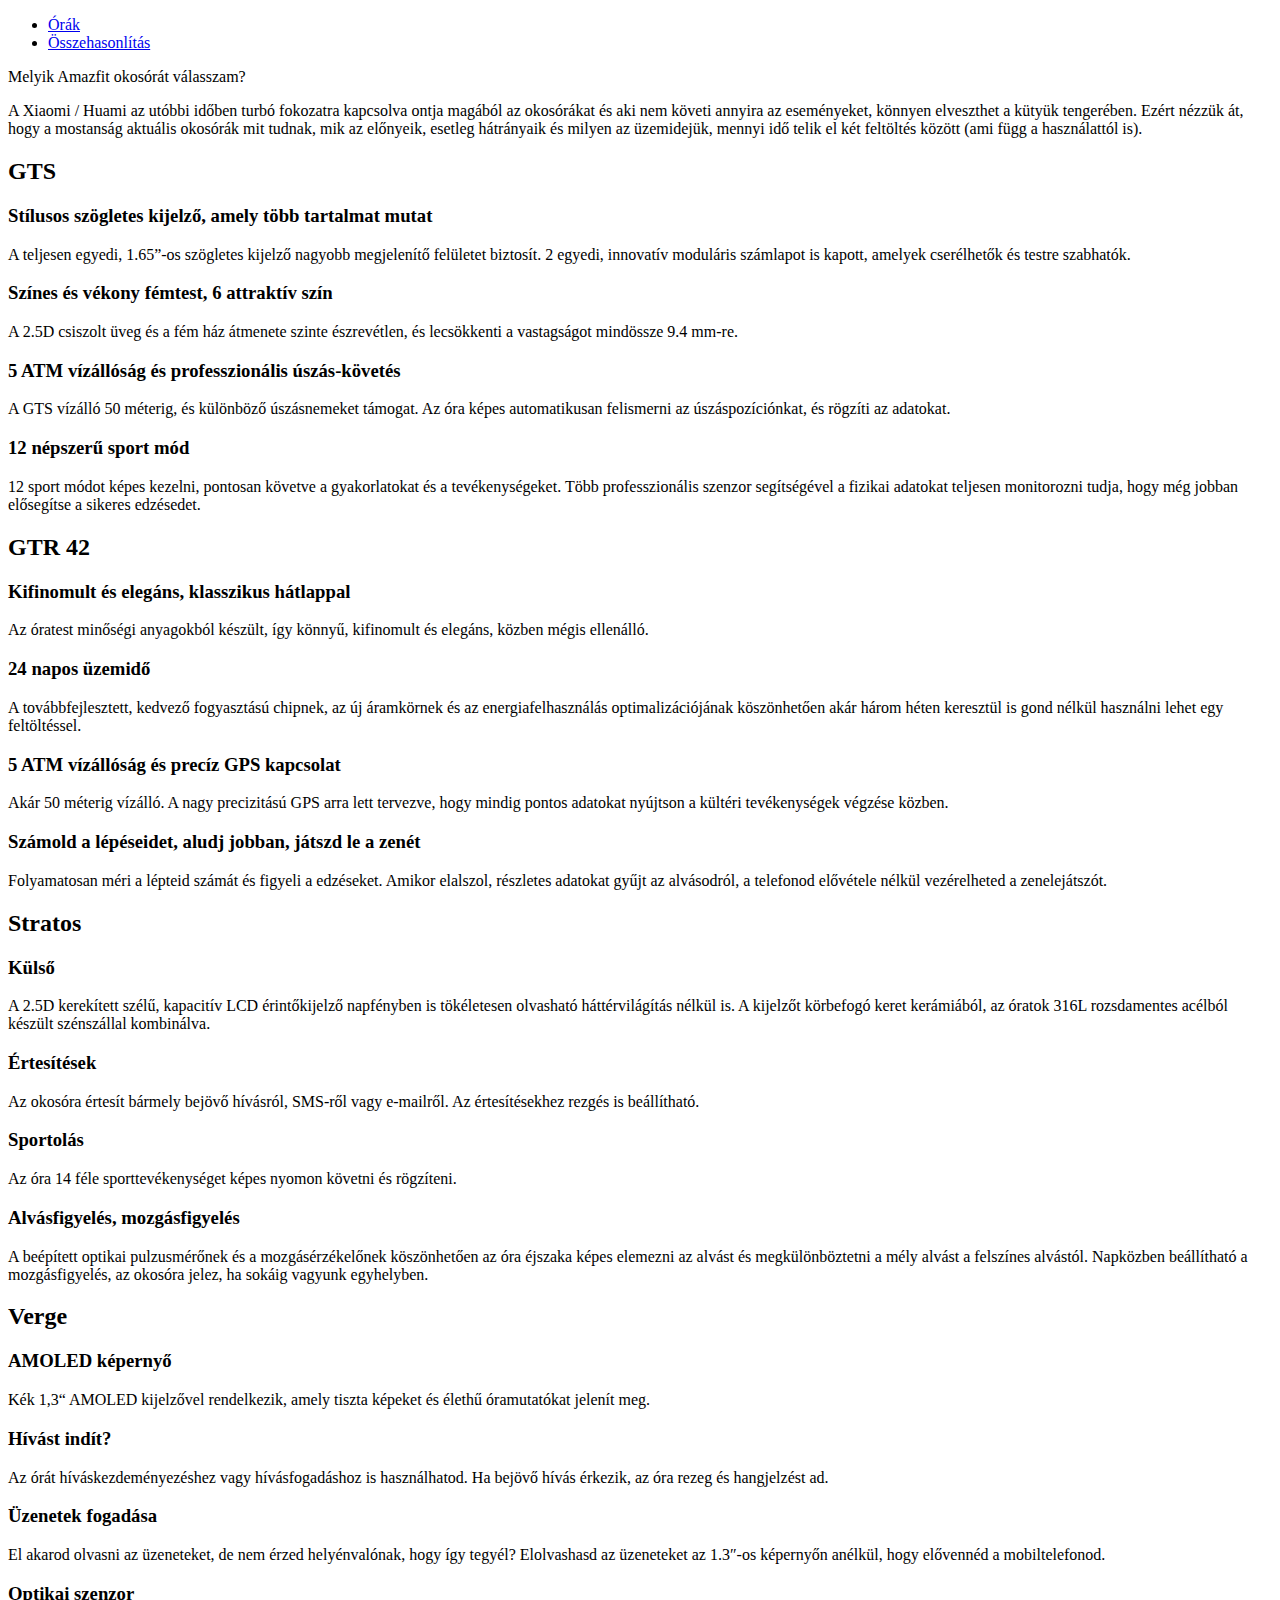
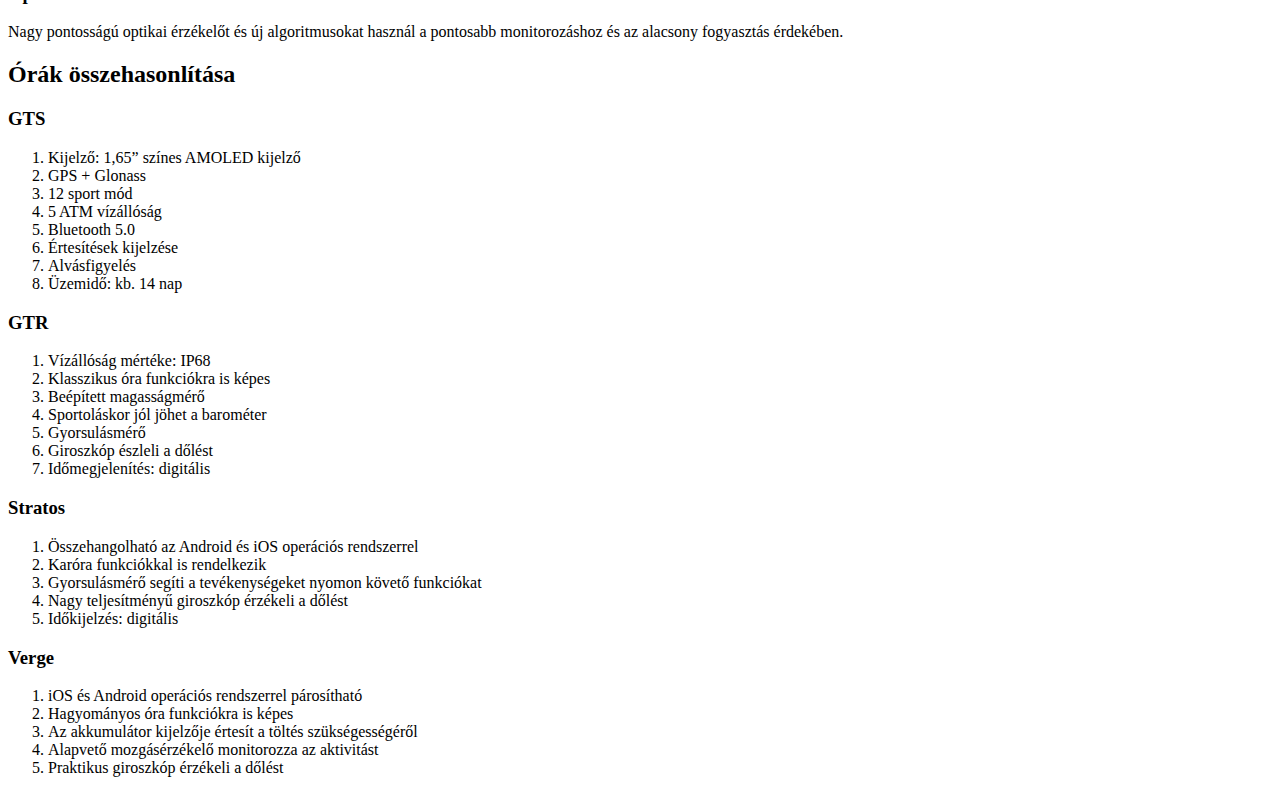
<file: 20230531_Alapvizsga_2/források/2. feladat/index.html>
﻿<!DOCTYPE html>
<html>

<head>
    <meta name="viewport" content="width=device-width, initial-scale=1, shrink-to-fit=no">
    <script src="bootstrap/js/jquery-3.5.1.min.js"></script>
    <script src="bootstrap/js/bootstrap.min.js"></script>
</head>

<body>
    <header class="container h-100">
        <nav class="navbar navbar-expand-sm justify-content-center">
            <ul class="navbar-nav">
            
                <li class="nav-item">
                    <a class="nav-link text-light" href="#orak">Órák</a>
                </li>
            
                <li class="nav-item">
                    <a class="nav-link text-light" href="#hasonlitas">Összehasonlítás</a>
                </li>
            </ul>
        </nav>
    </header>


    <div class="container h-100">
		 <!--Amazfit órák --> 
		<article class="row">
            <div class="col-12">
                <p>Melyik Amazfit okosórát válasszam?</p>
                <p>
                    A Xiaomi / Huami az utóbbi időben turbó fokozatra kapcsolva ontja magából
                     az okosórákat és aki nem követi annyira az eseményeket, könnyen elveszthet a 
                     kütyük tengerében. Ezért nézzük át, hogy a mostanság aktuális okosórák mit 
                     tudnak, mik az előnyeik, esetleg hátrányaik és milyen az üzemidejük, 
                     mennyi idő telik el két feltöltés között (ami függ a használattól is).
                </p>
            </div>
        </article>
        
        <article class="row" id="orak">
            <div class="">
                <h2>GTS</h2>
                <h3>Stílusos szögletes kijelző, amely több tartalmat mutat</h3>
				<p>A teljesen egyedi, 1.65”-os szögletes kijelző nagyobb megjelenítő felületet biztosít. 2 egyedi, innovatív moduláris számlapot is kapott, amelyek cserélhetők és testre szabhatók.</p>
				<h3>Színes és vékony fémtest, 6 attraktív szín</h3>
				<p>A 2.5D csiszolt üveg és a fém ház átmenete szinte észrevétlen, és lecsökkenti a vastagságot mindössze 9.4 mm-re.</p>
				<h3>5 ATM vízállóság és professzionális úszás-követés</h3>
				<p>A GTS vízálló 50 méterig, és különböző úszásnemeket támogat. Az óra képes automatikusan felismerni az úszáspozíciónkat, és rögzíti az adatokat.</p>
				<h3>12 népszerű sport mód</h3>
				<p>12 sport módot képes kezelni, pontosan követve a gyakorlatokat és a tevékenységeket. Több professzionális szenzor segítségével a fizikai adatokat teljesen monitorozni tudja, hogy még jobban elősegítse a sikeres edzésedet.</p>
            </div>

            <div class="">
                <h2>GTR 42</h2>
                <h3>Kifinomult és elegáns, klasszikus hátlappal</h3>
				<p>Az óratest minőségi anyagokból készült, így könnyű, kifinomult és elegáns, közben mégis ellenálló.</p>
				<h3>24 napos üzemidő</h3>
				<p>A továbbfejlesztett, kedvező fogyasztású chipnek, az új áramkörnek és az energiafelhasználás optimalizációjának köszönhetően akár három héten keresztül is gond nélkül használni lehet egy feltöltéssel.</p>
				<h3>5 ATM vízállóság és precíz GPS kapcsolat</h3>
				<p>Akár 50 méterig vízálló. A nagy precizitású GPS arra lett tervezve, hogy mindig pontos adatokat nyújtson a kültéri tevékenységek végzése közben.</p>
				<h3>Számold a lépéseidet, aludj jobban, játszd le a zenét</h3>
				<p>Folyamatosan méri a lépteid számát és figyeli a edzéseket. Amikor elalszol, részletes adatokat gyűjt az alvásodról, a telefonod elővétele nélkül vezérelheted a zenelejátszót.</p>
            </div>
            
            <div class="">
                <h2>Stratos</h2>
                <h3>Külső</h3>
				<p>A 2.5D kerekített szélű, kapacitív LCD érintőkijelző napfényben is tökéletesen olvasható háttérvilágítás nélkül is. A kijelzőt körbefogó keret kerámiából, az óratok 316L rozsdamentes acélból készült szénszállal kombinálva.</p>
				<h3>Értesítések</h3>
				<p>Az okosóra értesít bármely bejövő hívásról, SMS-ről vagy e-mailről. Az értesítésekhez rezgés is beállítható.</p>
				<h3>Sportolás</h3>
				<p>Az óra 14 féle sporttevékenységet képes nyomon követni és rögzíteni. </p>
				<h3>Alvásfigyelés, mozgásfigyelés</h3>
				<p>A beépített optikai pulzusmérőnek és a mozgásérzékelőnek köszönhetően az óra éjszaka képes elemezni az alvást és megkülönböztetni a mély alvást a felszínes alvástól. Napközben beállítható a mozgásfigyelés, az okosóra jelez, ha sokáig vagyunk egyhelyben.</p>
            </div>

            <div class="">
                <h2>Verge</h2>
                <h3>AMOLED képernyő</h3>
				<p>Kék 1,3“ AMOLED kijelzővel rendelkezik, amely tiszta képeket és élethű óramutatókat jelenít meg.</p>
				<h3>Hívást indít?</h3>
				<p>Az órát híváskezdeményezéshez vagy hívásfogadáshoz is használhatod. Ha bejövő hívás érkezik, az óra rezeg és hangjelzést ad.</p>
				<h3>Üzenetek fogadása</h3>
				<p>El akarod olvasni az üzeneteket, de nem érzed helyénvalónak, hogy így tegyél? Elolvashasd az üzeneteket az 1.3″-os képernyőn anélkül, hogy elővennéd a mobiltelefonod.</p>
				<h3>Optikai szenzor</h3>
				<p>Nagy pontosságú optikai érzékelőt és új algoritmusokat használ a pontosabb monitorozáshoz és az alacsony fogyasztás érdekében.</p>
            </div>
        </article>
  
        <!-- Összehasonlítás -->
		<section id="hasonlitas">
			<h2>Órák összehasonlítása</h2>

			<div class="row">
				<div class="col-lg-3 p-2">
					<div class="p-3 bg-light h-100">
						<h3>GTS</h3>
						<ol>
							<li>Kijelző: 1,65” színes AMOLED kijelző</li>
							<li>GPS + Glonass</li>
							<li>12 sport mód</li>
							<li>5 ATM vízállóság</li>
							<li>Bluetooth 5.0</li>
							<li>Értesítések kijelzése</li>
							<li>Alvásfigyelés</li>
							<li>Üzemidő: kb. 14 nap</li>
						</ol>
					</div>
				</div>
				<div class="col-lg-3 p-2">
					<div class="p-3 bg-light h-100">
						<h3>GTR</h3>
						<ol>
							<li>Vízállóság mértéke: IP68</li>
							<li>Klasszikus óra funkciókra is képes</li>
							<li>Beépített magasságmérő</li>
							<li>Sportoláskor jól jöhet a barométer</li>
							<li>Gyorsulásmérő</li>
							<li>Giroszkóp észleli a dőlést</li>
							<li>Időmegjelenítés: digitális</li>
						</ol>
					</div>
				</div>
				<div class="col-lg-3 p-2">
					<div class="p-3 bg-light h-100">
						<h3>Stratos</h3>
						<ol>
							<li>Összehangolható az Android és iOS operációs rendszerrel</li>
							<li>Karóra funkciókkal is rendelkezik</li>
							<li>Gyorsulásmérő segíti a tevékenységeket nyomon követő funkciókat</li>
							<li>Nagy teljesítményű giroszkóp érzékeli a dőlést</li>
							<li>Időkijelzés: digitális</li>
						</ol>
					</div>
				</div>
				<div class="col-lg-3 p-2">
					<div class="p-3 bg-light h-100">
						<h3>Verge</h3>
						<ol>
							<li>iOS és Android operációs rendszerrel párosítható</li>
							<li>Hagyományos óra funkciókra is képes</li>
							<li>Az akkumulátor kijelzője értesít a töltés szükségességéről</li>
							<li>Alapvető mozgásérzékelő monitorozza az aktivitást</li>
							<li>Praktikus giroszkóp érzékeli a dőlést</li>
						</ol>
					</div>
				</div>
			</div>
        </section>
    </div>
    <!--Lábléc-->
    
</body>

</html>
</file>
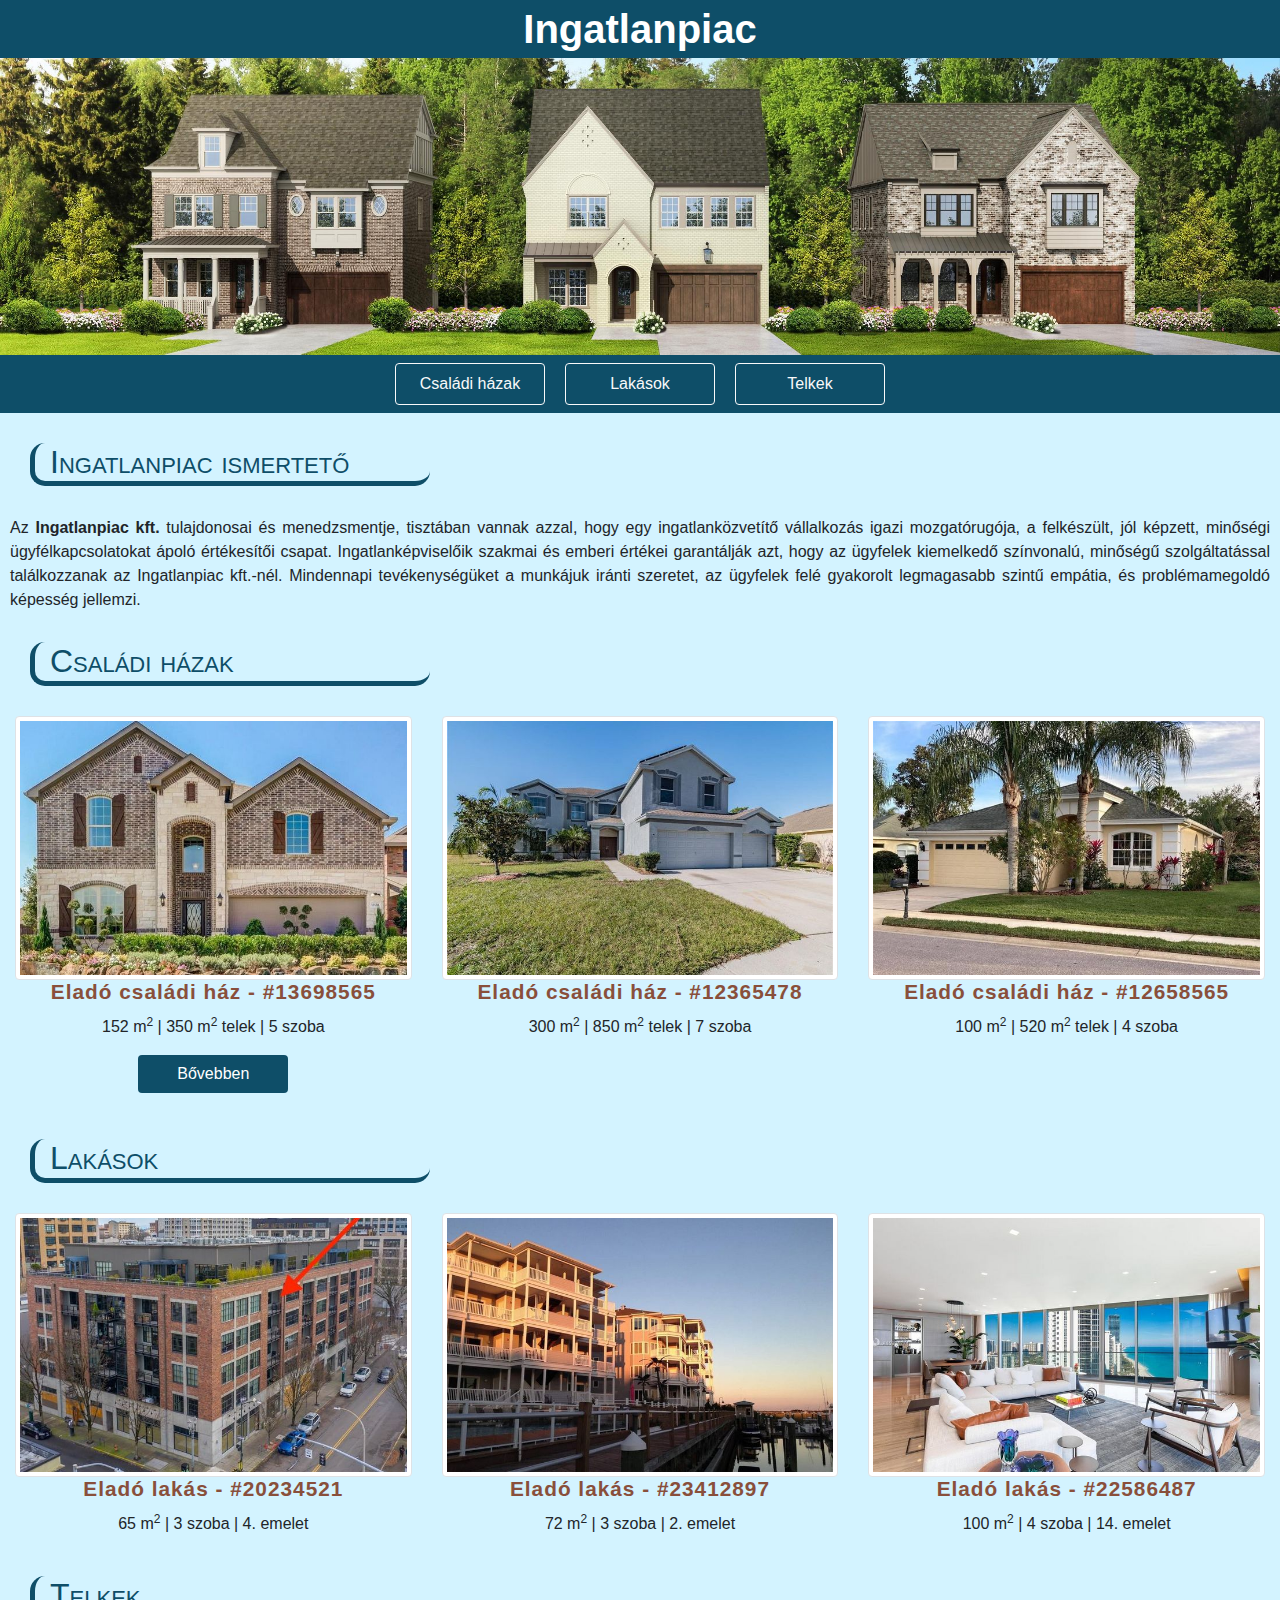
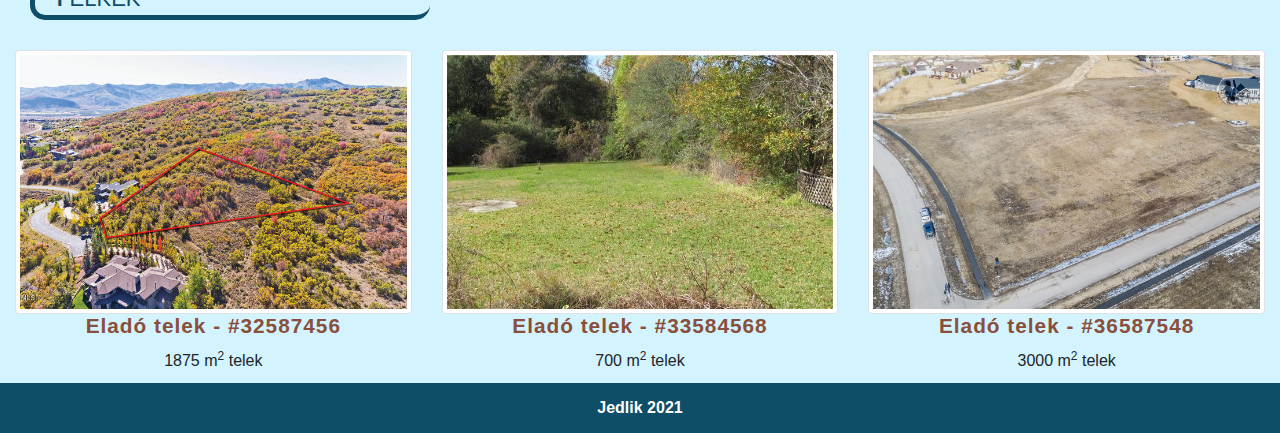
<file: 20230601_Alapvizsga_3/források/2. feladat/index.html>
<!DOCTYPE html>
<html lang="hu">

<head>
    <meta charset="UTF-8">
    <meta name="viewport" content="width=device-width, initial-scale=1, shrink-to-fit=no" />
    <title>Ingatlanpiac</title>
    <link rel="stylesheet" href="bootstrap.min.css">
    <link rel="stylesheet" href="style.css">
</head>

<body>
    <!--Fejléc-->
    <header>
       <h1>Ingatlanpiac</h1>
       <img src="kepek/header.jpg" alt="Ingatlanpiac" title="Ingatlanpiac">
    </header>

    <!--Menü-->
    <nav class="navbar navbar-expand-sm justify-content-center">
        <ul class="navbar-nav font-weight-bold">
            <li class="nav-item">
                <a class="nav-link btn btn-outline-light" href="#csaladi">Családi házak</a>
            </li>
            <li class="nav-item">
                <a class="nav-link btn btn-outline-light" href="#lakas">Lakások</a>
            </li>
            <li class="nav-item">
                <a class="nav-link btn btn-outline-light" href="#telek">Telkek</a>
            </li>
        </ul>
    </nav>

    <!--Ismertető-->
    <h2>Ingatlanpiac ismertető</h2>
    <p>Az <span style="font-weight: bold;">Ingatlanpiac kft.</span> tulajdonosai és menedzsmentje, tisztában vannak azzal, hogy egy ingatlanközvetítő vállalkozás igazi mozgatórugója, a felkészült, jól képzett, minőségi ügyfélkapcsolatokat ápoló értékesítői csapat. Ingatlanképviselőik szakmai és emberi értékei garantálják azt, hogy az ügyfelek kiemelkedő színvonalú, minőségű szolgáltatással találkozzanak az Ingatlanpiac kft.-nél. Mindennapi tevékenységüket a munkájuk iránti szeretet, az ügyfelek felé gyakorolt legmagasabb szintű empátia, és problémamegoldó képesség jellemzi.</p>

    <!--Családi házak-->
    <h2 id="csaladi">Családi házak</h2>
    <div class="row w-100 m-0">
        <div class="col-md-6 col-lg-4 ">
            <img src="kepek/haz01_1.jpg" alt="haz01" title="haz01" class="img-thumbnail">
            <h3>Eladó családi ház - #13698565</h3>
            <p class="text-center">152 m<sup>2</sup> | 350 m<sup>2</sup> telek | 5 szoba</p>
            <a href="haz01.html" class="btn gomb my-3 mx-auto d-block" >Bővebben</a>
        </div>
        <div class="col-md-6 col-lg-4 ">
            <img src="kepek/haz02_1.jpg" alt="haz02" title="haz02" class="img-thumbnail">
            <h3>Eladó családi ház - #12365478</h3>
            <p class="text-center">300 m<sup>2</sup> | 850 m<sup>2</sup> telek | 7 szoba</p>
        </div>
        <div class="col-md-6 col-lg-4 ">
            <img src="kepek/haz03_1.jpg" alt="haz03" title="haz03" class="img-thumbnail">
            <h3>Eladó családi ház - #12658565</h3>
            <p class="text-center">100 m<sup>2</sup> | 520 m<sup>2</sup> telek | 4 szoba</p>
        </div>
    </div>

    <!--Lakások-->
    <h2 id="lakas">Lakások</h2>
    <div class="row w-100 m-0 ">
        <div class="col-md-6 col-lg-4 ">
            <img src="kepek/lakas01.jpg" alt="lakas01" title="lakas01" class="img-thumbnail">
            <h3>Eladó lakás - #20234521</h3>
            <p class="text-center">65 m<sup>2</sup> | 3 szoba | 4. emelet</p>
        </div>
        <div class="col-md-6 col-lg-4 ">
            <img src="kepek/lakas02.jpg" alt="lakas02" title="lakas02" class="img-thumbnail">
            <h3>Eladó lakás - #23412897</h3>
            <p class="text-center">72 m<sup>2</sup> | 3 szoba | 2. emelet</p>
        </div>
        <div class="col-md-6 col-lg-4 ">
            <img src="kepek/lakas03.jpg" alt="lakas03" title="lakas03" class="img-thumbnail">
            <h3>Eladó lakás - #22586487</h3>
            <p class="text-center">100 m<sup>2</sup> | 4 szoba | 14. emelet</p>
        </div>
    </div>

    <!--Telkek-->
    <h2 id="telek">Telkek</h2>
    <div class="row w-100 m-0">
        <div class="col-md-6 col-lg-4 ">
            <img src="kepek/telek01.jpg" alt="telek01" title="telek01" class="img-thumbnail">
            <h3>Eladó telek - #32587456</h3>
            <p class="text-center">1875 m<sup>2</sup> telek</p>
        </div>
        <div class="col-md-6 col-lg-4 ">
            <img src="kepek/telek02.jpg" alt="telek02" title="telek02" class="img-thumbnail">
            <h3>Eladó telek - #33584568</h3>
            <p class="text-center">700 m<sup>2</sup> telek</p>
        </div>
        <div class="col-md-6 col-lg-4 ">
            <img src="kepek/telek03.jpg" alt="telek03" title="telek03" class="img-thumbnail">
            <h3>Eladó telek - #36587548</h3>
            <p class="text-center">3000 m<sup>2</sup> telek</p>
        </div>
    </div>

    <!--Lábléc-->
    <div class="lablec text-center">
        <a href="https:\\www.jedlik.eu" target="_blank">Jedlik 2021</a>
    </div>
    
    <script src="jquery.min.js"></script>
    <script src="popper.min.js"></script>
    <script src="bootstrap.min.js"></script>
</body>

</html>
</file>
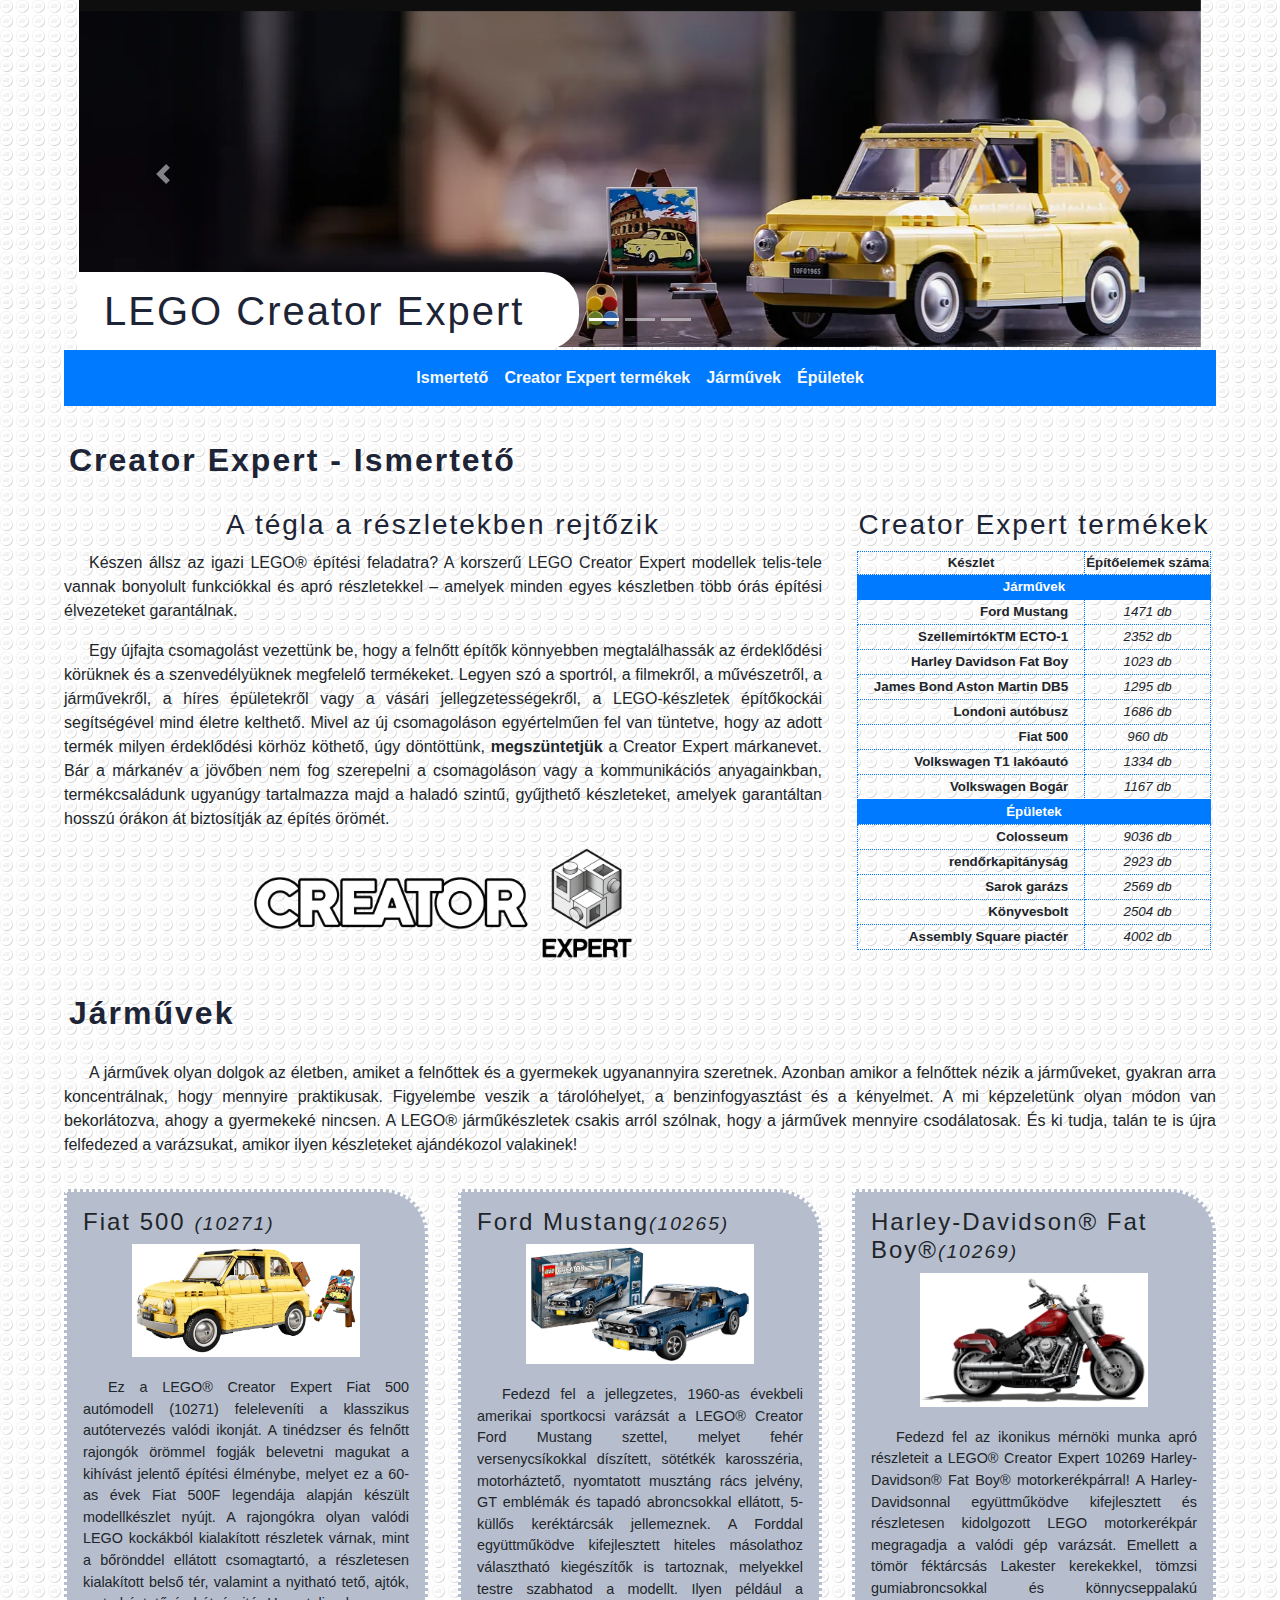
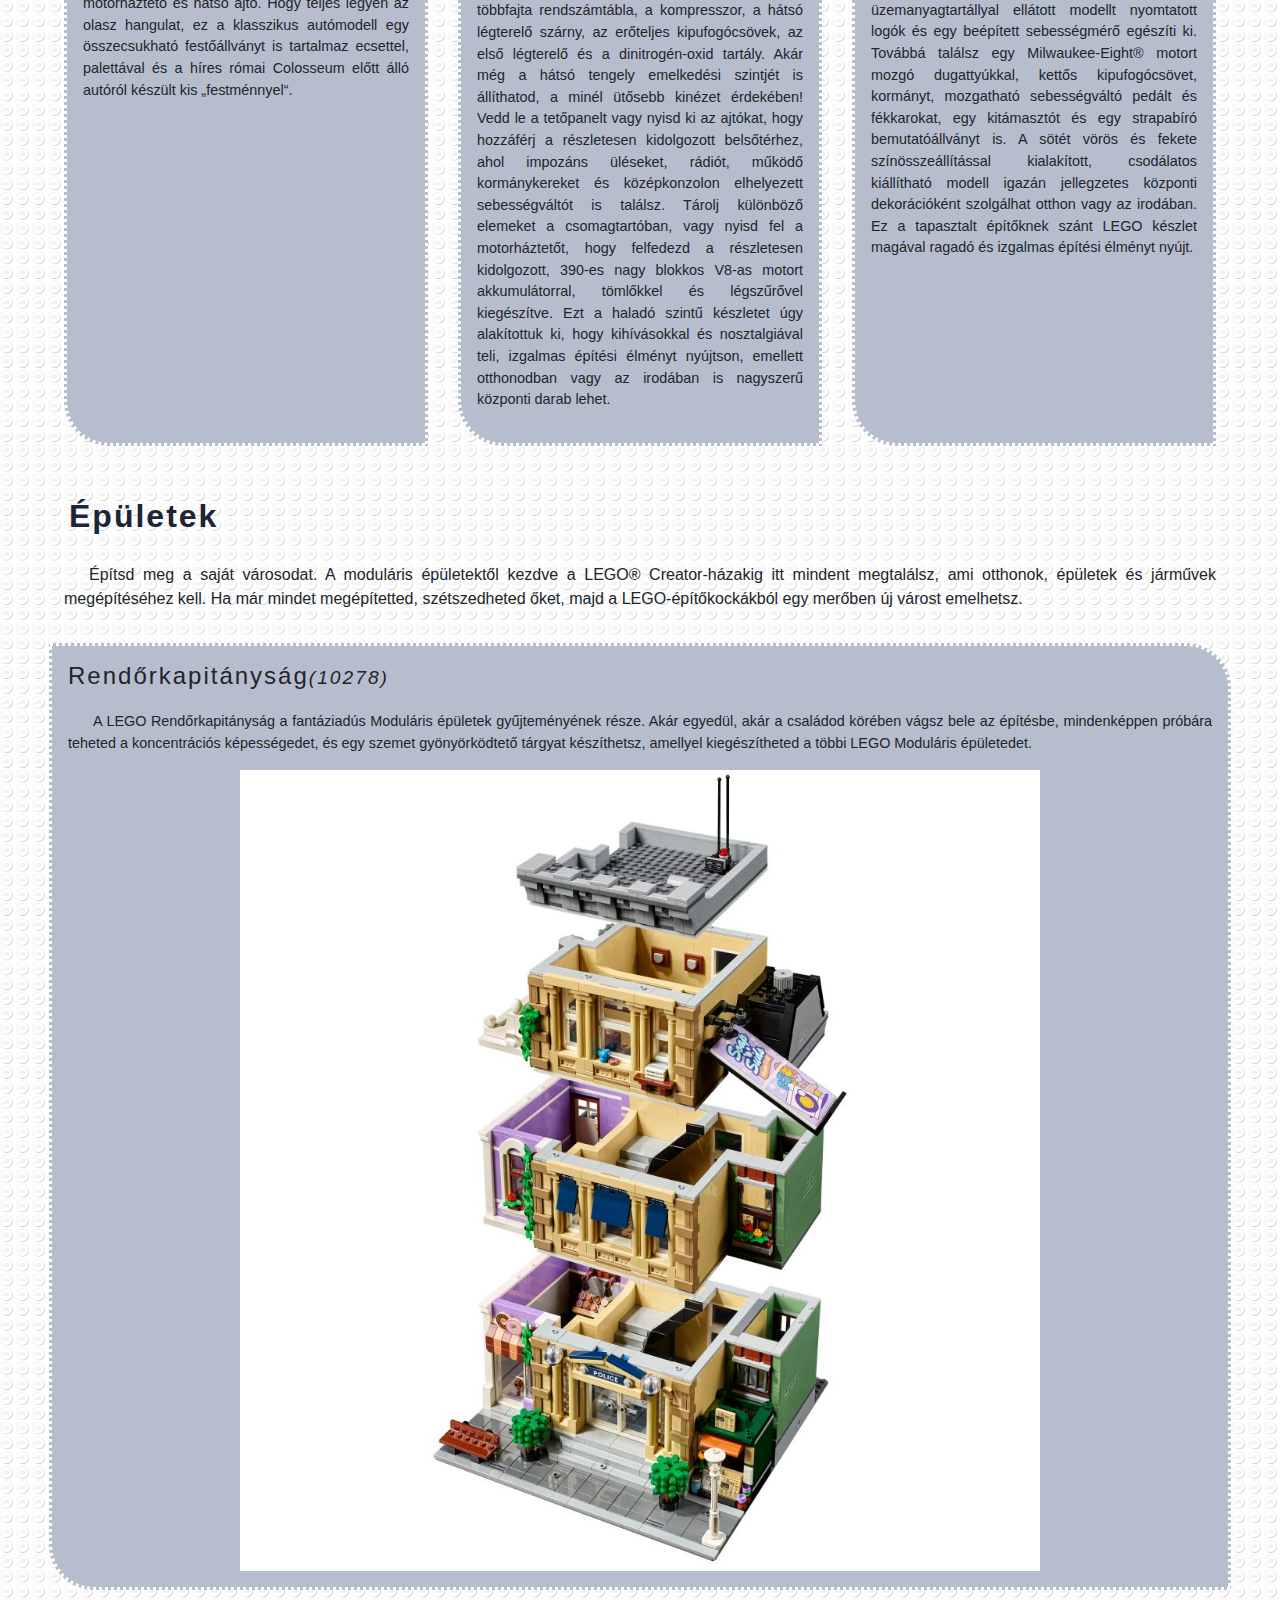
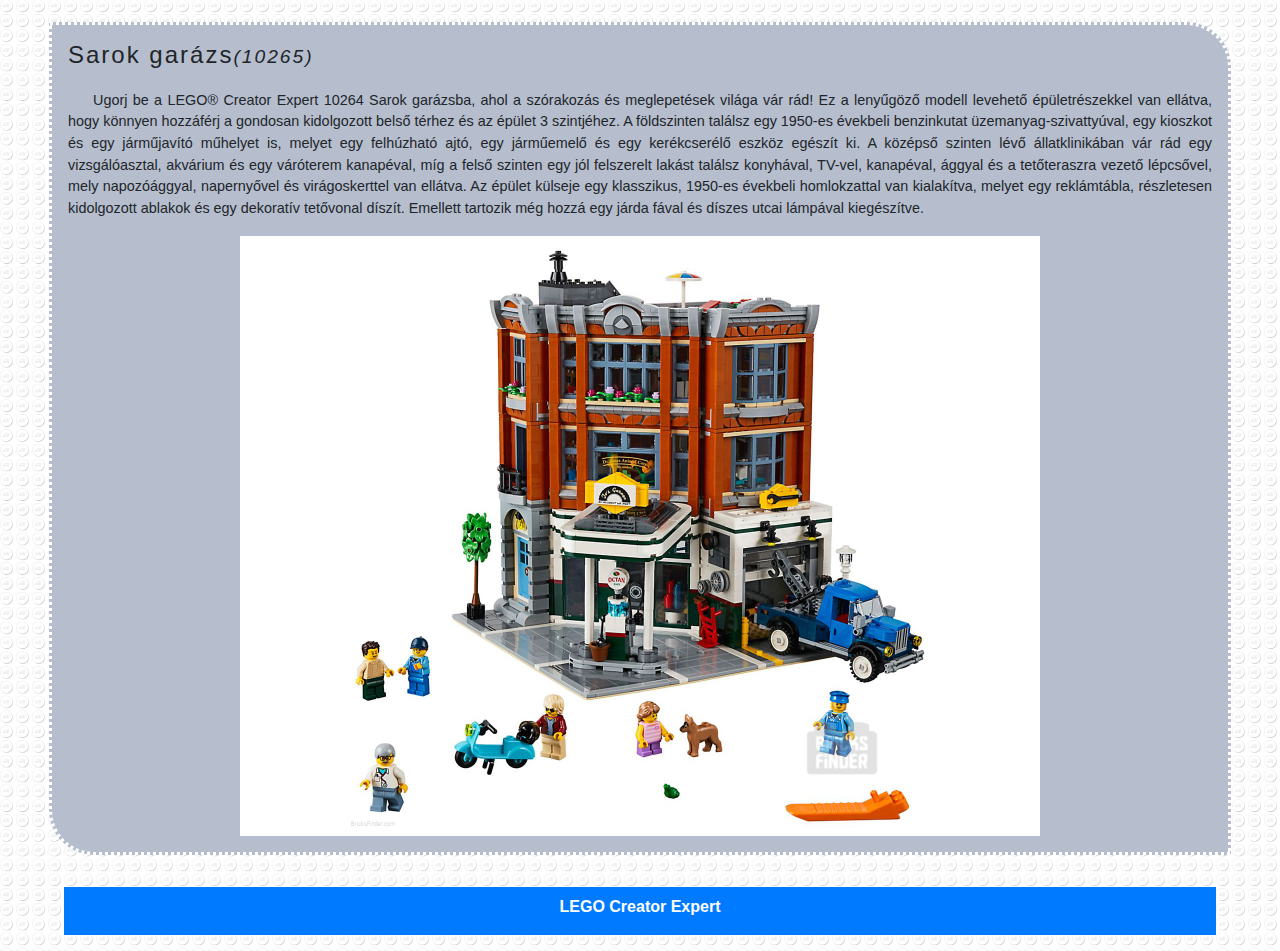
<file: 20230524_Alapvizsga_1/források/2. feladat/creator.html>
﻿<!DOCTYPE html>
<html lang="hu">
<head>
  <meta name="viewport" content="width=device-width, initial-scale=1">
  <meta charset="utf-8">
  <script src="jquery.min.js"></script>
  <script src="popper.min.js"></script>
  <script src="bootstrap.min.js"></script>  
  <title>LEGO Creator Expert</title>

  <link rel="stylesheet" href="bootstrap.min.css">
  <link rel="stylesheet" href="style.css">

</head>
<body>
<!--Képlapozó sáv-->
<div class="container-fluid" id="kepek">
  <div id="demo" class="carousel slide" data-ride="carousel">
    
    <ul class="carousel-indicators">
      <li data-target="#demo" data-slide-to="0" class="active"></li>
      <li data-target="#demo" data-slide-to="1"></li>
      <li data-target="#demo" data-slide-to="2"></li>
    </ul>      
    
    <div class="carousel-inner">
      <div class="carousel-item active">
        <img src="kepek/01.png" alt="Fiat 500" title="Fiat 500">
      </div>
      <div class="carousel-item">
        <img src="kepek/02.png" alt="NASA Apollo 11 Holdkomp" title="NASA Apollo 11 Holdkomp">
      </div>
      <div class="carousel-item">
        <img src="kepek/03.png" alt="Ford Mustang" title="Ford Mustang">
      </div>

    </div>      
    
    <a class="carousel-control-prev" href="#demo" data-slide="prev">
      <span class="carousel-control-prev-icon"></span>
    </a>
    <a class="carousel-control-next" href="#demo" data-slide="next">
      <span class="carousel-control-next-icon"></span>
    </a>
  </div>
  <h1 class="d-none d-md-block">LEGO Creator Expert</h1>
</div>

<!--Menü-->
<nav class="navbar navbar-expand-sm bg-primary navbar-light justify-content-center">
  <ul class="navbar-nav font-weight-bold">
    <li class="nav-item">
        <a class="nav-link text-light" href="#ismerteto">Ismertető</a>
    </li>

    <li class="nav-item">
      <a class="nav-link text-light" href="#termekek">Creator Expert termékek</a>
    </li>

    <li class="nav-item">
      <a class="nav-link text-light" href="#jarmuvek">Járművek</a>
    </li>

    <li class="nav-item">
        <a class="nav-link text-light" href="#epuletek">Épületek</a>
    </li>
    
  </ul>
</nav>
<!--Ismertető-->
<h2 id="ismerteto">Creator Expert - Ismertető</h2> 
<div class="row">
   <div class="col-lg-8 ">
    
      <h3>A tégla a részletekben rejtőzik</h3>
  
      <p>Készen állsz az igazi LEGO® építési feladatra? A korszerű LEGO Creator Expert modellek telis-tele vannak bonyolult funkciókkal és apró részletekkel – amelyek minden egyes készletben több órás építési élvezeteket garantálnak.</p>
      <p>Egy újfajta csomagolást vezettünk be, hogy a felnőtt építők könnyebben megtalálhassák az érdeklődési körüknek és a szenvedélyüknek megfelelő termékeket. Legyen szó a sportról, a filmekről, a művészetről, a járművekről, a híres épületekről vagy a vásári jellegzetességekről, a LEGO-készletek építőkockái segítségével mind életre kelthető. Mivel az új csomagoláson egyértelműen fel van tüntetve, hogy az adott termék milyen érdeklődési körhöz köthető, úgy döntöttünk, <span style="font-weight: bold;">megszüntetjük</span> a Creator Expert márkanevet. Bár a márkanév a jövőben nem fog szerepelni a csomagoláson vagy a kommunikációs anyagainkban, termékcsaládunk ugyanúgy tartalmazza majd a haladó szintű, gyűjthető készleteket, amelyek garantáltan hosszú órákon át biztosítják az építés örömét.</p>
      <img src="kepek/expertlogo.png" id="logo" alt="Creator Expert Logo" title="Creator Expert Logo">
  </div>

  <div class="col-lg-4 ">
    <h3 id="termekek">Creator Expert termékek</h3>
    <table>
      <tr>
        <th>Készlet</th>
        <th>Építőelemek száma</th>
      </tr>
      <tr>
        <td colspan="2" class="fejsor" style="text-align: center;">Járművek</td>
      </tr>
      <tr>
        <td>Ford Mustang</td>
        <td>1471 db</td>
      </tr>
      <tr>
        <td>SzellemirtókTM ECTO-1</td>
        <td>2352 db</td>
      </tr> 
      <tr>
        <td>Harley Davidson Fat Boy</td>
        <td>1023 db</td>
      </tr>
      <tr>
        <td>James Bond Aston Martin DB5</td>
        <td>1295 db</td>
      </tr>
      <tr>
        <td>Londoni autóbusz</td>
        <td>1686 db</td>
      </tr>
      <tr>
        <td>Fiat 500</td>
        <td>960 db</td>
      </tr>
      <tr>
        <td>Volkswagen T1 lakóautó</td>
        <td>1334 db</td>
      </tr>
      <tr>
        <td>Volkswagen Bogár</td>
        <td>1167 db</td>
      </tr>
      <tr>
        <td colspan="2" class="fejsor" style="text-align: center;">Épületek</td>
      </tr>
      <tr>
        <td>Colosseum</td>
        <td>9036 db</td>
      </tr>
      <tr>
        <td>rendőrkapitányság</td>
        <td>2923 db</td>
      </tr>
      <tr>
        <td>Sarok garázs</td>
        <td>2569 db</td>
      </tr>
      <tr>
        <td>Könyvesbolt</td>
        <td>2504 db</td>
      </tr>
      <tr>
        <td>Assembly Square piactér</td>
        <td>4002 db</td>
      </tr>
      </table>   
  </div>
</div>

<!--Járművek-->
<h2 id="jarmuvek">Járművek</h2>
<p>A járművek olyan dolgok az életben, amiket a felnőttek és a gyermekek ugyanannyira szeretnek. Azonban amikor a felnőttek nézik a járműveket, gyakran arra koncentrálnak, hogy mennyire praktikusak. Figyelembe veszik a tárolóhelyet, a benzinfogyasztást és a kényelmet. A mi képzeletünk olyan módon van bekorlátozva, ahogy a gyermekeké nincsen. A LEGO® járműkészletek csakis arról szólnak, hogy a járművek mennyire csodálatosak. És ki tudja, talán te is újra felfedezed a varázsukat, amikor ilyen készleteket ajándékozol valakinek!</p>

<div class="row">
  <div class="py-3 col-lg-4">
    <div class="media p-3 h-100">
      <div class="media-body">
        <h4>Fiat 500 <small><i>(10271)</i></small></h4>
        <img src="kepek/fiat500.jpg" alt="Fiat 500" title="Fiat 500" class="mt-2 termekkep">
        <p>Ez a LEGO® Creator Expert Fiat 500 autómodell (10271) feleleveníti a klasszikus autótervezés valódi ikonját. A tinédzser és felnőtt rajongók örömmel fogják belevetni magukat a kihívást jelentő építési élménybe, melyet ez a 60-as évek Fiat 500F legendája alapján készült modellkészlet nyújt. A rajongókra olyan valódi LEGO kockákból kialakított részletek várnak, mint a bőrönddel ellátott csomagtartó, a részletesen kialakított belső tér, valamint a nyitható tető, ajtók, motorháztető és hátsó ajtó. Hogy teljes legyen az olasz hangulat, ez a klasszikus autómodell egy összecsukható festőállványt is tartalmaz ecsettel, palettával és a híres római Colosseum előtt álló autóról készült kis „festménnyel“.</p>
      </div>
    </div>
  </div>

  <div class="py-3 col-lg-4">
    <div class="media  p-3 h-100">
      <div class="media-body">
        <h4>Ford Mustang<small><i>(10265)</i></small></h4>
        <img src="kepek/mustang.jpg" alt="Ford Mustang" title="Ford Mustang" class="mt-2 termekkep">
        <p>Fedezd fel a jellegzetes, 1960-as évekbeli amerikai sportkocsi varázsát a LEGO® Creator Ford Mustang szettel, melyet fehér versenycsíkokkal díszített, sötétkék karosszéria, motorháztető, nyomtatott musztáng rács jelvény, GT emblémák és tapadó abroncsokkal ellátott, 5-küllős keréktárcsák jellemeznek. A Forddal együttműködve kifejlesztett hiteles másolathoz választható kiegészítők is tartoznak, melyekkel testre szabhatod a modellt. Ilyen például a többfajta rendszámtábla, a kompresszor, a hátsó légterelő szárny, az erőteljes kipufogócsövek, az első légterelő és a dinitrogén-oxid tartály. Akár még a hátsó tengely emelkedési szintjét is állíthatod, a minél ütősebb kinézet érdekében! Vedd le a tetőpanelt vagy nyisd ki az ajtókat, hogy hozzáférj a részletesen kidolgozott belsőtérhez, ahol impozáns üléseket, rádiót, működő kormánykereket és középkonzolon elhelyezett sebességváltót is találsz. Tárolj különböző elemeket a csomagtartóban, vagy nyisd fel a motorháztetőt, hogy felfedezd a részletesen kidolgozott, 390-es nagy blokkos V8-as motort akkumulátorral, tömlőkkel és légszűrővel kiegészítve. Ezt a haladó szintű készletet úgy alakítottuk ki, hogy kihívásokkal és nosztalgiával teli, izgalmas építési élményt nyújtson, emellett otthonodban vagy az irodában is nagyszerű központi darab lehet.</p>
      </div>
    </div>
  </div>
  
  <div class="py-3 col-lg-4">
    <div class="media p-3 h-100">
      <div class="media-body">
        <h4>Harley-Davidson® Fat Boy®<small><i>(10269)</i></small></h4>
        <img src="kepek/harley.jpg" alt="Harley-Davidson" title="Harley-Davidson" class="mt-2 termekkep">
        <p>Fedezd fel az ikonikus mérnöki munka apró részleteit a LEGO® Creator Expert 10269 Harley-Davidson® Fat Boy® motorkerékpárral! A Harley-Davidsonnal együttműködve kifejlesztett és részletesen kidolgozott LEGO motorkerékpár megragadja a valódi gép varázsát. Emellett a tömör féktárcsás Lakester kerekekkel, tömzsi gumiabroncsokkal és könnycseppalakú üzemanyagtartállyal ellátott modellt nyomtatott logók és egy beépített sebességmérő egészíti ki. Továbbá találsz egy Milwaukee-Eight® motort mozgó dugattyúkkal, kettős kipufogócsövet, kormányt, mozgatható sebességváltó pedált és fékkarokat, egy kitámasztót és egy strapabíró bemutatóállványt is. A sötét vörös és fekete színösszeállítással kialakított, csodálatos kiállítható modell igazán jellegzetes központi dekorációként szolgálhat otthon vagy az irodában. Ez a tapasztalt építőknek szánt LEGO készlet magával ragadó és izgalmas építési élményt nyújt.</p>
      </div>
    </div>
  </div>

</div>
  
<!--Épületek-->
<h2 id="epuletek">Épületek</h2>
<p>Építsd meg a saját városodat. A moduláris épületektől kezdve a LEGO® Creator-házakig itt mindent megtalálsz, ami otthonok, épületek és járművek megépítéséhez kell. Ha már mindet megépítetted, szétszedheted őket, majd a LEGO-építőkockákból egy merőben új várost emelhetsz.</p>
  
  
<div class="row">
  <div class="py-3">
    <div class="media p-3 h-100">
      <div class="media-body">
        <h4>Rendőrkapitányság<small><i>(10278)</i></small></h4>
        <p>A LEGO Rendőrkapitányság a fantáziadús Moduláris épületek gyűjteményének része. Akár egyedül, akár a családod körében vágsz bele az építésbe, mindenképpen próbára teheted a koncentrációs képességedet, és egy szemet gyönyörködtető tárgyat készíthetsz, amellyel kiegészítheted a többi LEGO Moduláris épületedet.</p>
        <img src="kepek/rendornagy.jpg" alt="Rendőrkapitányság" title="Rendőrkapitányság" class="mt-2 termekkep">
      </div>
    </div>
  </div>

  <div class="py-3">
    <div class="media p-3 h-100">
       <div class="media-body">
        <h4>Sarok garázs<small><i>(10265)</i></small></h4>
        <p>Ugorj be a LEGO® Creator Expert 10264 Sarok garázsba, ahol a szórakozás és meglepetések világa vár rád! Ez a lenyűgöző modell levehető épületrészekkel van ellátva, hogy könnyen hozzáférj a gondosan kidolgozott belső térhez és az épület 3 szintjéhez. A földszinten találsz egy 1950-es évekbeli benzinkutat üzemanyag-szivattyúval, egy kioszkot és egy járműjavító műhelyet is, melyet egy felhúzható ajtó, egy járműemelő és egy kerékcserélő eszköz egészít ki. A középső szinten lévő állatklinikában vár rád egy vizsgálóasztal, akvárium és egy váróterem kanapéval, míg a felső szinten egy jól felszerelt lakást találsz konyhával, TV-vel, kanapéval, ággyal és a tetőteraszra vezető lépcsővel, mely napozóággyal, napernyővel és virágoskerttel van ellátva. Az épület külseje egy klasszikus, 1950-es évekbeli homlokzattal van kialakítva, melyet egy reklámtábla, részletesen kidolgozott ablakok és egy dekoratív tetővonal díszít. Emellett tartozik még hozzá egy járda fával és díszes utcai lámpával kiegészítve.</p>
        <img src="kepek/garazs.jpg" alt="Sarok garázs" title="Sarok garázs" class="mt-2 termekkep">    
      </div>
    </div>
  </div>

</div>
<!--Lábléc-->
<div class="footer p-2">
  <a href="https://lego.com/hu-hu/themes/creator-expert/about" target="_blank">LEGO Creator Expert</a>
</div>


  
</body>
</html>
</file>
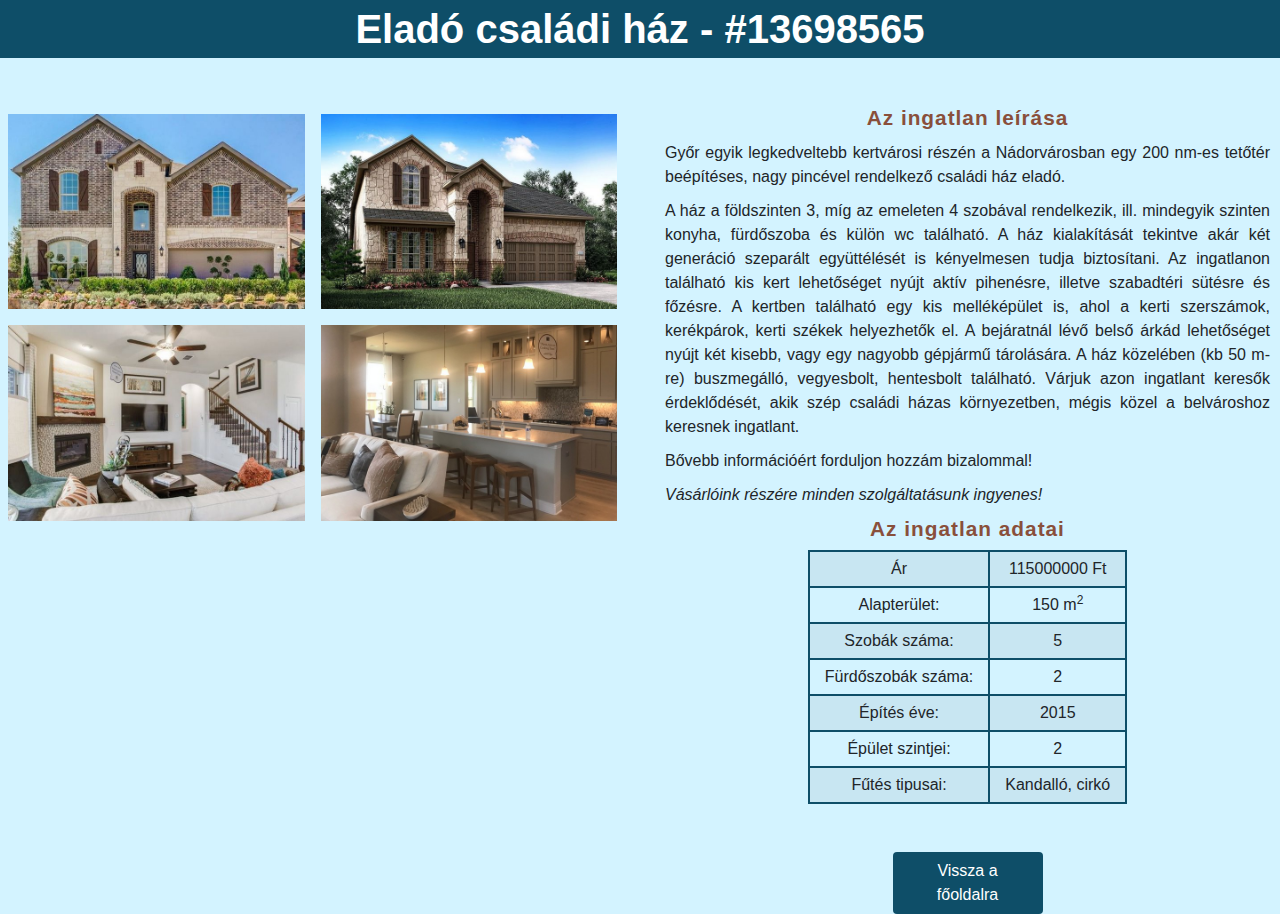
<file: 20230601_Alapvizsga_3/források/2. feladat/haz01.html>
﻿<!DOCTYPE html>
<html lang="hu">

<head>
  <meta charset="UTF-8">
  <meta name="viewport" content="width=device-width, initial-scale=1">
  <title>Ingatlanpiac</title>
  <link rel="stylesheet" href="bootstrap.min.css">
  <link rel="stylesheet" href="style.css">

</head>

<body>
  <header>
    <h1>Eladó családi ház - #13698565</h1>
  </header>

  <div class="row mt-5">
    <div class="col-lg-6">
      <img src="kepek/haz01_1.jpg" alt="1. kép" title="1. kép" class="rounded w-50 mx-auto p-2 float-left">
      <img src="kepek/haz01_2.jpg" alt="2. kép" title="2. kép" class="rounded w-50 mx-auto p-2 float-left">
      <img src="kepek/haz01_3.jpg" alt="3. kép" title="3. kép" class="rounded w-50 mx-auto p-2 float-left">
      <img src="kepek/haz01_4.jpg" alt="4. kép" title="4. kép" class="rounded w-50 mx-auto p-2 float-left">
      
    </div>

    <div class="col-lg-6">
      <h3>Az ingatlan leírása</h3>
      <p>Győr egyik legkedveltebb kertvárosi részén a Nádorvárosban egy 200 nm-es tetőtér beépítéses, nagy pincével rendelkező családi ház eladó.</p>
      <p>A ház a földszinten 3, míg az emeleten 4 szobával rendelkezik, ill. mindegyik szinten konyha, fürdőszoba és külön wc található. A ház kialakítását tekintve akár két generáció szeparált együttélését is kényelmesen tudja biztosítani. Az ingatlanon található kis kert lehetőséget nyújt aktív pihenésre, illetve szabadtéri sütésre és főzésre. A kertben található egy kis melléképület is, ahol a kerti szerszámok, kerékpárok, kerti székek helyezhetők el. A bejáratnál lévő belső árkád lehetőséget nyújt két kisebb, vagy egy nagyobb gépjármű tárolására. A ház közelében (kb 50 m-re) buszmegálló, vegyesbolt, hentesbolt található. Várjuk azon ingatlant keresők érdeklődését, akik szép családi házas környezetben, mégis közel a belvároshoz keresnek ingatlant.</p>
      <p>Bővebb információért forduljon hozzám bizalommal!</p>
      <p class="font-italic">Vásárlóink részére minden szolgáltatásunk ingyenes!</p>
      <h3>Az ingatlan adatai</h3>
      <!--táblázat-->

      <table class="table-striped m-auto ">
        <tr>
          <td>Ár</td>
          <td>115000000 Ft</td>
        </tr>
        <tr>
          <td>Alapterület:</td>
          <td>150 m<sup>2</sup></td>
        </tr>
        <tr>
          <td>Szobák száma:</td>
          <td>5</td>
        </tr>
        <tr>
          <td>Fürdőszobák száma:</td>
          <td>2</td>
        </tr>
        <tr>
          <td>Építés éve:</td>
          <td>2015</td>
        </tr>
        <tr>
          <td>Épület szintjei:</td>
          <td>2</td>
        </tr>
        <tr>
          <td>Fűtés tipusai:</td>
          <td>Kandalló, cirkó</td>
        </tr>
      </table>

      <a href="index.html" class="btn gomb mt-5 mx-auto d-block">Vissza a főoldalra</a>
    </div>
  </div>
  </div>
  <script src="jquery.min.js"></script>
  <script src="popper.min.js"></script>
  <script src="bootstrap.min.js"></script>
</body>
</html>
</file>
<file: 20230601_Alapvizsga_3/források/2. feladat/style.css>
h1 {
  background-color: rgb(14, 78, 104);
  margin: 0;
  padding: 5px;
  font-weight: bold;
  color: white;
  text-align: center;
}
.navbar {
  background-color: rgb(14, 78, 104);
}

.btn {
  min-width: 150px;
  max-width: 150px;
  margin: 0 10px;
}

h2 {
  max-width: 400px;
  margin: 30px 0 30px 30px;
  padding-left: 15px;
  color: rgb(14, 78, 104);
  font-variant: small-caps;
  border-left: 5px solid rgb(14, 78, 104);
  border-bottom: 5px solid rgb(14, 78, 104);
  border-radius: 15px;
}

h3 {
  text-align: center;
  font-size: 130%;
  letter-spacing: 1px;
  font-weight: bold;
  color: #894f3b;
}

p {
  margin: 10px;
  text-align: justify;
}

.gomb {
  background-color: rgb(14, 78, 104);
  color: white;

}
.gomb:hover {
  border: 1px solid rgb(14, 78, 104);
  border-radius: 0.25rem;
  color: #d3f3ff ;
}

.lablec {
  background-color: rgb(14, 78, 104);
}

.lablec a {
  margin: auto;
  line-height: 50px;
  color: white;
  font-weight: bold;
  
}

.lablec a:hover{
  color: red;
  text-decoration: none;
}

td {
  text-align: center;
  vertical-align: middle;
  padding: 5px 15px;
  border: 2px solid rgb(14, 78, 104);
}

header img{
  width: 100%;
}

body{
  background-color: #d3f3ff ;
}
</file>
<file: 20230524_Alapvizsga_1/források/2. feladat/style.css>
body{
    margin:auto;
    width: 90%;
    background-size: 1em;
    background-image: url('kepek/hatter.jpg');
    background-repeat: repeat;
}

h1{
    position: relative;    
    top: -75px;
    color: rgb(28, 36, 53);
    padding: 15px 25px;
    background-color: white;
    width:500px;
    border-radius: 0 35px 35px 0;
    margin-bottom: -75px;
}

p{
    text-indent: 25px;
    text-align: justify;
}

h2{
    padding: 35px 5px 20px;
    font-weight: bold;
    color: rgb(28, 36, 53);  
}

h3{
    margin-bottom: 10px;
    text-align: center;
    color: rgb(28, 36, 53);
}

h1, h2, h3, h4 {
    letter-spacing: 2px;
}

.carousel-inner img {
    width: 100%;
    height: 90%;
}

.media p{
    font-size: 90%;
    text-align: justify;
    margin-top: 20px;
}

.termekkep{
    width: 70%;
    display: block;
    margin: auto;  
}

.kiskep{
    width: 100px;
    vertical-align: top;
}


.media{
    background-color: rgb(182, 190, 206);
    border: 3px dotted white;
    border-top-right-radius: 45px;
    border-bottom-left-radius: 45px;
}

#logo{
    width:50%;
    display: block;
    margin: auto;
}

table{
    font-size: smaller;
    margin: auto;
}
       
th {
    text-align: center;
}

td{
    padding: 2px 16px 2px;
}
                  
td:first-child {
    font-weight: bold;
    text-align: right;
}
                  
td:nth-child(2) {
    font-style: italic;
     text-align: center;
}
                  
.fejsor{
    text-align: center;
    background-color:  rgb(0, 123, 255);
    color: white;
}
                  

.footer {
    height: 3em;
    margin-top: 1em;
    margin-bottom: 1em;
    background-color: rgb(0, 123, 255);
    text-align: center;
}
    

table, td, th {
    border: 1px dotted rgb(0, 123, 255);
}

.footer a {
    color: white;
    font-weight: bold;
}

.footer a:hover {
    color: orange;
    text-decoration: none;
}
</file>
